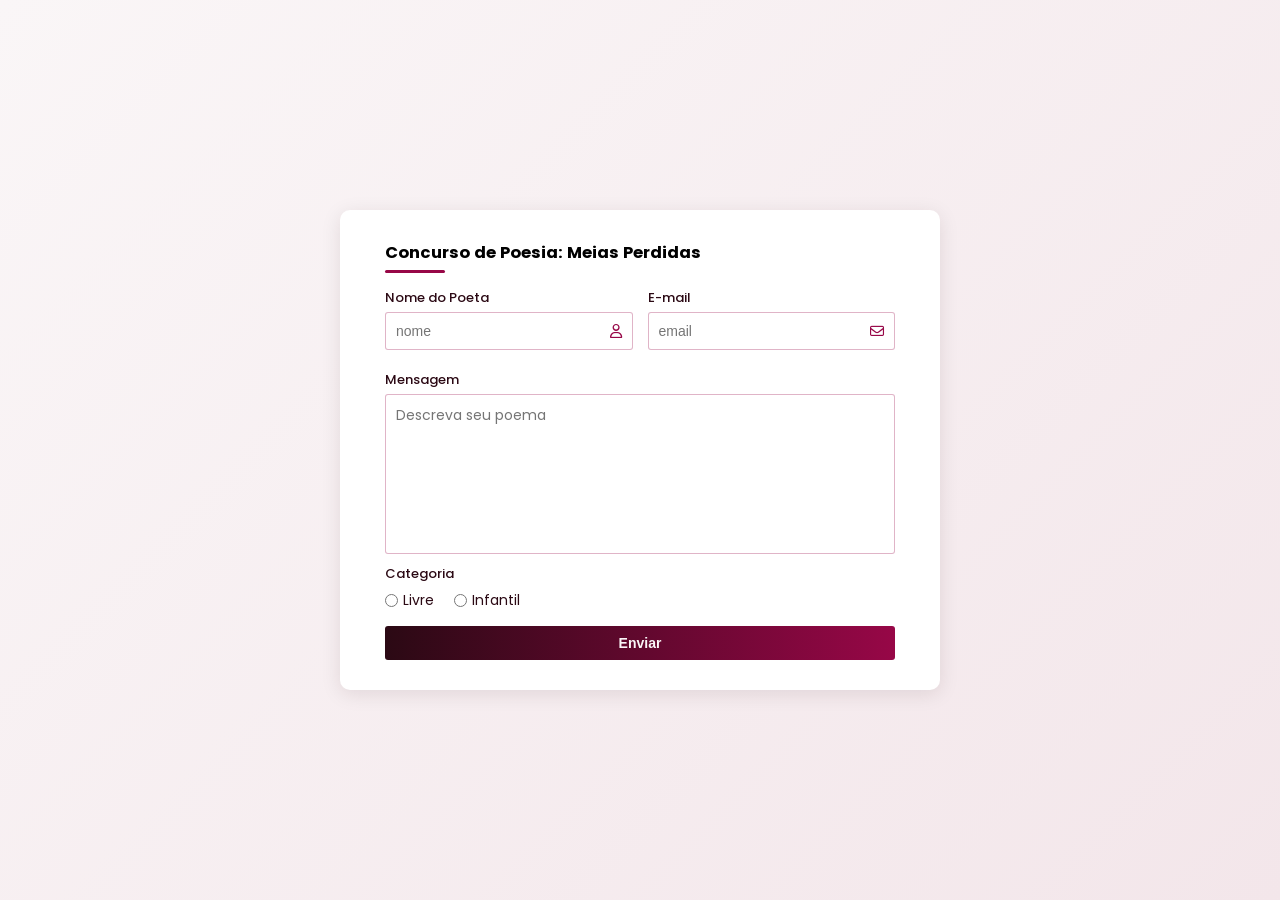
<file: pages/index.html>
<!DOCTYPE html>
<html lang="pt-br">
<head>
    <meta charset="UTF-8">
    <meta name="viewport" content="width=device-width, initial-scale=1.0">
    <link rel="stylesheet" href="../styles/styles.css">
    <link rel="preconnect" href="https://fonts.googleapis.com">
    <link rel="preconnect" href="https://fonts.gstatic.com" crossorigin>
    <link href="https://fonts.googleapis.com/css2?family=Poppins:wght@400;500;600;700&display=swap" rel="stylesheet">
    <link rel="stylesheet" href="https://cdnjs.cloudflare.com/ajax/libs/font-awesome/6.5.1/css/all.min.css">
    <title>Cadastro de Poema</title>
</head>
<body>
    <section>
        <form action="">
            <header>
                <h1 id="cabecalho">Concurso de Poesia: Meias Perdidas</h1>
            </header>

            <!-- Nome e Contato -->
            <section id="dados">
                <section class="grupo-campo">
                    <label for="name" class="rotulo">Nome do Poeta</label>
                    <section class="campo">
                        <input type="text" 
                               id="name" 
                               name="name" 
                               placeholder="nome" 
                               required> 
                        <i class="fa-regular fa-user"></i>
                    </section>
                </section>

                <section class="grupo-campo">
                    <label for="email" class="rotulo">E-mail</label>
                    <section class="campo">
                        <input type="email" 
                               id="email" 
                               name="email" 
                               placeholder="email">
                        <i class="fa-regular fa-envelope"></i>
                    </section>
                </section>
            </section>

            <!-- Descrever o Poema -->
             <h5 class="subtitulos">Mensagem</h5>
            <textarea name="Poema" id="poema" placeholder="Descreva seu poema"></textarea>

            <section class="subtitulos">
                <h5>Categoria</h5>
            </section>
          
            <section id="espacamento-nome-email">
                <input type="radio" id="livre" name="opcao" value="livre">
                <label for="livre">Livre</label>
                
                <input type="radio" id="infantil" name="opcao" value="infantil">
                <label for="infantil">Infantil</label>
            </section>

            <button type="submit">Enviar</button>    
        </form>
    </section>
   
   <aside class="chuva-de-meias" aria-hidden="true">
  <ul>
    <li>🧦</li>
    <li>🧦</li>
    <li>🧦</li>
    <li>🧦</li>
    <li>🧦</li>
    <li>🧦</li>
    <li>🧦</li>
    <li>🧦</li>
  </ul>
</aside>
</body>
</html>
</file>
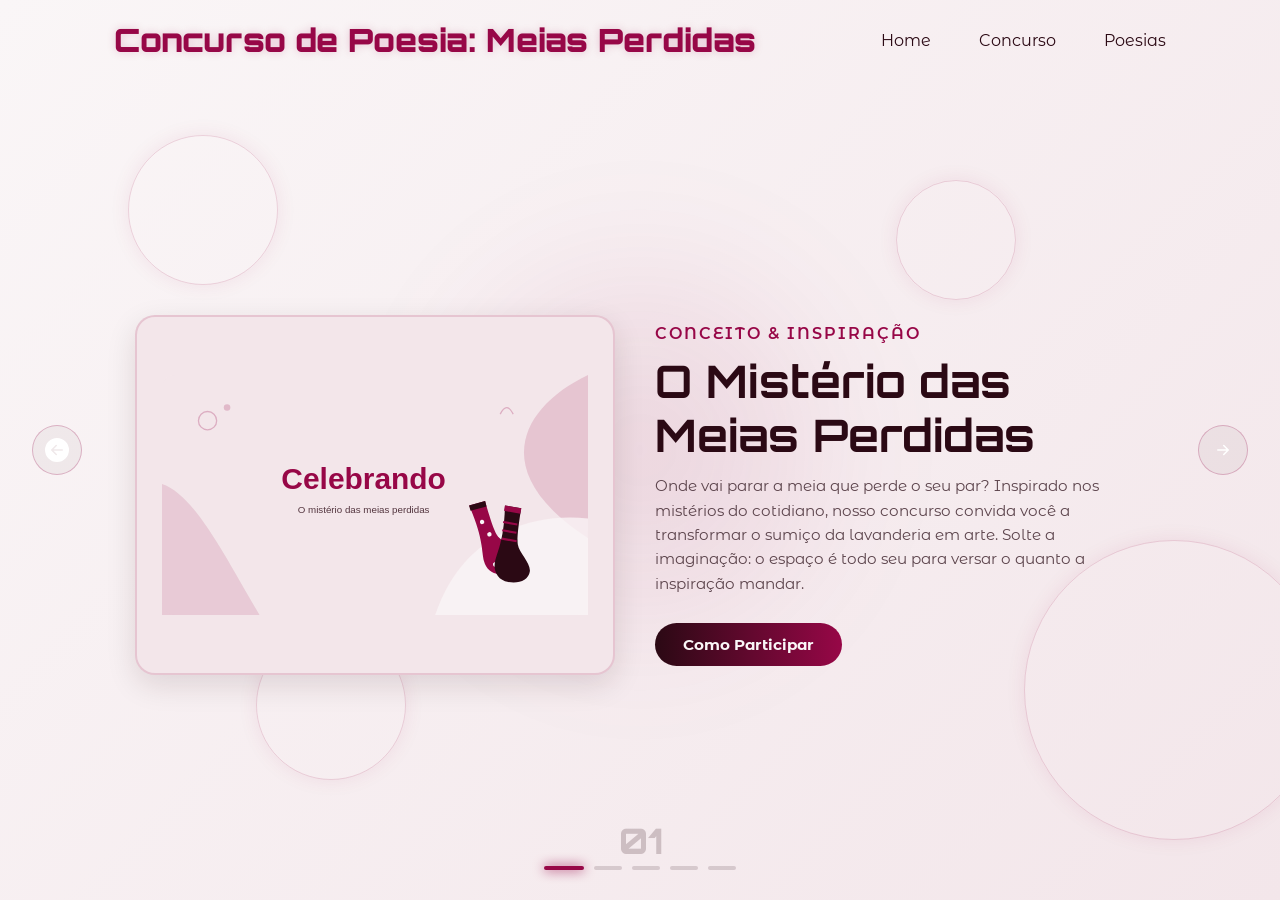
<file: pages/inicio.html>
<!DOCTYPE html>
<html lang="pt-br">
<head>
    <meta charset="UTF-8">
    <meta name="viewport" content="width=device-width, initial-scale=1.0">
    <link rel="preconnect" href="https://fonts.googleapis.com">
    <link rel="preconnect" href="https://fonts.gstatic.com" crossorigin>
    <link href="https://fonts.googleapis.com/css2?family=Montserrat+Alternates:ital,wght@0,100;0,200;0,300;0,400;0,500;0,600;0,700;0,800;0,900;1,100;1,200;1,300;1,400;1,500;1,600;1,700;1,800;1,900&family=Orbitron:wght@400..900&display=swap" rel="stylesheet">
    <link rel="stylesheet" href="../styles/pagina.css">
    <title>Concurso de Poesia</title>
</head>
<body>
    <header>
        <h1 class="logo">Concurso de Poesia: Meias Perdidas</h1>
        <nav>
            <ul>
                <li><a href="#">Home</a></li>
                <li><a href="#">Concurso</a></li>
                <li><a href="#">Poesias</a></li>
            </ul>
        </nav>
    </header>
    
    <main class="container">
        <div class="tecnologia-circulo">
            <div class="circulo"></div>
            <div class="circulo"></div>
            <div class="circulo"></div>
            <div class="circulo"></div>
        </div>

        <section class="lista">

            <article class="item ativo">
                <figure class="produto-img">
                    <img src="../assets/images/meias.svg" alt="Ilustração do Conceito do Concurso">
                </figure>
                <div class="conteudo">
                    <h2 class="produto-tag">Conceito & Inspiração</h2>
                    <h3 class="nome-poeta">O Mistério das Meias Perdidas</h3>
                    <p class="descricao">Onde vai parar a meia que perde o seu par? Inspirado nos mistérios do cotidiano, nosso concurso convida você a transformar o sumiço da lavanderia em arte. Solte a imaginação: o espaço é todo seu para versar o quanto a inspiração mandar.</p>
                    <a href="../pages/index.html" class="btn" target="_blank">Como Participar</a>
                </div>
            </article>

            <article class="item">
                <figure class="produto-img">
                    <img src="../assets/images/captura.png" alt="Gráficos de submissões e inscrições">
                </figure>
                <div class="conteudo">
                    <h2 class="produto-tag">Métricas & Submissões (UA)</h2>
                    <h3 class="nome-poeta">Mural de Poetas & Dados</h3>
                    <p class="descricao">Acompanhe em tempo real os dados de conversão de inscrições e os poemas submetidos. Analise o engajamento dos poetas e a taxa de participação do concurso.</p>
                    <a href="#" class="btn" onclick="alert('Carregando métricas de formulário...'); return false;">Ver Dados de Inscritos</a>
                </div>
            </article>

            <article class="item">
                <figure class="produto-img">
                    <img src="../assets/images/clarice.webp" alt="Clarice Lispector">
                </figure>
                <div class="conteudo">
                    <h2 class="produto-tag">Clarice Lispector</h2>
                    <h3 class="nome-poeta">Uma Aprendizagem ou O Livro dos Prazeres</h3>
                    <p class="descricao">Uma jornada poética sobre aprender a sentir, olhar para dentro e encontrar beleza nas pequenas descobertas cotidianas.</p>
                    <a href="https://www.amazon.com.br/Uma-aprendizagem-livro-dos-prazeres/dp/6555320176" target="_blank" rel="noopener noreferrer" class="btn">Saiba Mais</a>
                </div>
            </article>

            <article class="item">
                <figure class="produto-img">
                    <img src="../assets/images/carlos.webp" alt="Carlos Drummond de Andrade">
                </figure>
                <div class="conteudo">
                    <h2 class="produto-tag">Carlos Drummond de Andrade</h2>
                    <h3 class="nome-poeta">Alguma Poesia</h3>
                    <p class="descricao">A prova de que qualquer assunto banal da vida pode se tornar um grande poema.</p>
                    <a href="https://www.amazon.com.br/Alguma-poesia-Carlos-Drummond-Andrade/dp/6555874619" target="_blank" rel="noopener noreferrer" class="btn">Saiba Mais</a>
                </div>
            </article>

            <article class="item">
                <figure class="produto-img">
                    <img src="../assets/images/cecilia.webp" alt="Cecília Meireles">
                </figure>
                <div class="conteudo">
                    <h2 class="produto-tag">Cecília Meireles</h2>
                    <h3 class="nome-poeta">Ou Isto ou Aquilo</h3>
                    <p class="descricao">Um convite para explorar a sonoridade e a liberdade das palavras na hora de escrever.</p>
                    <a href="https://www.amazon.com.br/Ou-Isto-Aquilo-Cec%C3%ADlia-Meireles/dp/852602129X" target="_blank" rel="noopener noreferrer" class="btn">Saiba Mais</a>
                </div>
            </article>
        </section>

        <div class="setas">
            <button type="button" class="setas-btn" id="prev" aria-label="Anterior">
                <svg xmlns="http://www.w3.org/2000/svg" width="16" height="16" fill="#fff" class="bi bi-arrow-left-circle-fill" viewBox="0 0 16 16">
                    <path d="M8 0a8 8 0 1 0 0 16A8 8 0 0 0 8 0m3.5 7.5a.5.5 0 0 1 0 1H5.707l2.147 2.146a.5.5 0 0 1-.708.708l-3-3a.5.5 0 0 1 0-.708l3-3a.5.5 0 1 1 .708.708L5.707 7.5z"/>
                </svg>
            </button>

            <button type="button" class="setas-btn" id="next" aria-label="Próximo">
                <svg xmlns="http://www.w3.org/2000/svg" width="16" height="16" fill="#fff" class="bi bi-arrow-right-circle-fill" viewBox="0 0 16 16">
                    <path d="M8 0a8 8 0 1 1 0 16A8 8 0 0 0 8 0M4.5 7.5a.5.5 0 0 0 0 1h5.793l-2.147 2.146a.5.5 0 0 0 .708.708l3-3a.5.5 0 0 0 0-.708l-3-3a.5.5 0 1 0-.708.708L10.293 7.5z"/>
                </svg>
            </button>
        </div>

        <div class="indicadores">
            <div class="numeros">01</div>
            <div class="dots">
                <div class="dot ativo"></div>
                <div class="dot"></div>
                <div class="dot"></div>
                <div class="dot"></div>
                <div class="dot"></div>
            </div>
        </div>
    </main>

    <script src="../script/scripts.js"></script>
</body>
</html>
</file>
<file: styles/styles.css>
:root {
  --cor-texto: #2b0914;
  
}

* {
  box-sizing: border-box;
  margin: 0;
  padding: 0;
  
}

body {
  display: flex;
  justify-content: center;
  align-items: center;
  min-height: 100vh;
  background: linear-gradient(135deg, #faf6f7 0%, #f3e6ea 100%);
  font-family: 'Poppins', sans-serif; /* Aplica a fonte em todo o formulário */
}

form {
  min-height: 480px;
  width: 600px;
  background-color: #ffffff;
  border-radius: 10px;
  display: flex;
  justify-content: center;
  align-items: center;
  flex-direction: column;
  box-shadow: 0 4px 20px rgba(43, 9, 20, 0.1);
  padding: 20px 0;
  z-index: 999;
}

header {
  width: 85%;
  padding-bottom: 15px;
  font-size: 11px;
}

#cabecalho {
  text-align: left;
  position: relative;
  display: inline-block;
  padding-bottom: 8px;
}

/* Traço decorativo abaixo do título principal */
#cabecalho::after {
  content: '';
  position: absolute;
  left: 0;
  bottom: 0;
  width: 60px;
  height: 3px;
  background-color: #970747;
  border-radius: 2px;
}

/* Estrutura que segura Nome e E-mail lado a lado */
#dados {
  display: flex;
  gap: 15px;
  width: 85%;
  margin-bottom: 10px;
}

/* Garante que o Nome e o E-mail tenham EXATAMENTE a mesma largura */
.grupo-campo {
  display: flex;
  flex-direction: column;
  flex: 1;
}

/* Rótulos acima de cada caixa (Nome do Poeta e E-mail) */
.rotulo {
  font-size: 13px;
  color: var(--cor-texto);
  margin-bottom: 4px;
  font-weight: 500;
}

/* Moldura retangular onde fica o texto e o ícone */
.campo {
  display: flex;
  align-items: center;
  border: 1px solid rgba(151, 7, 71, 0.3);
  border-radius: 3px;
  padding: 0 10px;
  height: 38px;
  background-color: #ffffff;
}

/* Preenche todo o espaço interno da caixa */
.campo input {
  width: 100%;
  height: 100%;
  border: none;
  outline: none;
  font-size: 14px;
  color: var(--cor-texto);
  background: transparent;
}

.campo i {
  color: #970747;
  font-size: 14px;
  margin-left: 8px;
}

/* Subtítulos 'Mensagem' e 'Categoria' */
.subtitulos {
  width: 85%;
  margin-top: 10px;
  margin-bottom: 4px;
}

.subtitulos h5, h5.subtitulos {
  font-size: 13px;
  font-weight: 500;
  color: var(--cor-texto);
}

textarea {
  padding: 10px;
  height: 160px;
  width: 85%;
  border: 1px solid rgba(151, 7, 71, 0.3);
  background-color: #ffffff;
  color: var(--cor-texto);
  border-radius: 3px;
  resize: none;
  font-family: inherit;
  font-size: 14px;
  outline: none;
}

#espacamento-nome-email {
  display: flex;
  align-items: center;
  width: 85%;
  padding-top: 2px;
  padding-bottom: 15px;
}

#espacamento-nome-email input[type="radio"] {
  margin-right: 5px;
  cursor: pointer;
  accent-color: #970747;
}

#espacamento-nome-email label {
  margin-right: 20px;
  font-size: 14px;
  color: var(--cor-texto);
  cursor: pointer;
}

button {
  font-size: 14px;
  height: 34px;
  width: 85%;
  cursor: pointer;
  border: none;
  border-radius: 3px;
  background: linear-gradient(90deg, #2b0914, #970747);
  color: #faf6f7;
  font-weight: 600;
  transition: transform 0.2s ease;
}

button:hover {
  transform: scale(0.98);
}

.chuva-de-meias {
  position: fixed;
  top: 0;
  left: 0;
  width: 100vw;
  height: 100vh;
  pointer-events: none;
  overflow: hidden;
}

.chuva-de-meias ul {
  list-style: none;
  margin: 0;
  padding: 0;
}

.chuva-de-meias li {
  position: absolute;
  top: -50px;
  animation: cair linear infinite;
}

@keyframes cair {
  0% {
    transform: translateY(0) rotate(0deg);
    opacity: 1;
  }
  80% {
    opacity: 1;
  }
  100% {
    transform: translateY(105vh) rotate(360deg);
    opacity: 0;
  }
}

/* Variação de posição, tamanho e velocidade */
.chuva-de-meias li:nth-child(1) { left: 8%;  animation-duration: 3.5s; animation-delay: 0s;   font-size: 24px; }
.chuva-de-meias li:nth-child(2) { left: 22%; animation-duration: 5.2s; animation-delay: 1.5s; font-size: 32px; }
.chuva-de-meias li:nth-child(3) { left: 35%; animation-duration: 4.0s; animation-delay: 0.5s; font-size: 20px; }
.chuva-de-meias li:nth-child(4) { left: 48%; animation-duration: 6.0s; animation-delay: 2.2s; font-size: 36px; }
.chuva-de-meias li:nth-child(5) { left: 63%; animation-duration: 3.8s; animation-delay: 0.8s; font-size: 28px; }
.chuva-de-meias li:nth-child(6) { left: 76%; animation-duration: 4.8s; animation-delay: 1.8s; font-size: 22px; }
.chuva-de-meias li:nth-child(7) { left: 89%; animation-duration: 5.5s; animation-delay: 0.3s; font-size: 34px; }
.chuva-de-meias li:nth-child(8) { left: 15%; animation-duration: 4.2s; animation-delay: 2.8s; font-size: 26px; }
</file>
<file: styles/pagina.css>
* {
    margin: 0;
    padding: 0;
    box-sizing: border-box;
    list-style: none;
    font-family: "Montserrat Alternates", sans-serif;
}

body {
    background-color: #faf6f7;
    color: #2b0914;
    font-size: 16px;
    overflow: hidden;
}

header {
    position: fixed;
    width: 90vw;
    top: 0;
    left: 50%;
    transform: translateX(-50%);
    padding: 20px 50px;
    display: flex;
    justify-content: space-between;
    align-items: center;
    z-index: 10;
}

.logo {
    font-family: "Orbitron", sans-serif;
    font-size: 2rem;
    font-weight: 900;
    color: #970747;
    text-shadow: 0 0 10px rgba(151, 7, 71, 0.2);
}

header nav ul {
    display: flex;
    gap: 48px;
}

header nav ul li {
    cursor: pointer;
    position: relative;
    padding: 5px 0;
}

header nav ul li a {
    color: inherit;
    text-decoration: none;
}

header nav ul li::after {
    content: '';
    position: absolute;
    left: 0;
    bottom: 0;
    width: 0;
    height: 2px;
    background-color: #970747;
    transition: width 0.6s ease;
}

header nav ul li:hover::after {
    width: 100%;
}

.container {
    height: 100vh;
    position: relative;
    background: linear-gradient(135deg, #faf6f7 0%, #f3e6ea 100%);
    overflow: hidden;
}

.container::before {
    content: '';
    position: absolute;
    width: 500px;
    height: 500px;
    border-radius: 50%;
    background: radial-gradient(circle, rgba(151, 7, 71, 0.12) 0%, rgba(250, 246, 247, 0) 70%);
    top: 50%;
    left: 50%;
    transform: translate(-50%, -50%);
    filter: blur(50px);
    z-index: 1;
    animation: pulsando 4s infinite alternate;
}

@keyframes pulsando {
    0% {
        opacity: 0.5;
        transform: translate(-50%, -50%) scale(0.8);
    }
    100% {
        opacity: 1;
        transform: translate(-50%, -50%) scale(2);
    }
}

.lista {
    width: 85%;
    height: 100%;
    margin: 0 auto;
    position: relative;
}

/* SLIDE INATIVO */
.item {
    position: absolute;
    inset: 0;
    display: flex;
    flex-direction: row;
    justify-content: center; /* Centraliza a imagem e o texto juntos */
    align-items: center;
    gap: 40px;               /* Distância aproximada entre a imagem e o texto */
    padding-top: 90px;
    opacity: 0;
    transform: translateX(100vw);
    transition: transform 0.7s ease-in-out, opacity 0.7s ease-in-out;
    pointer-events: none;
    z-index: 1;
}

.item.active,
.item.ativo {
    opacity: 1;
    transform: translateX(0);
    pointer-events: auto;
    z-index: 2;
}

/* container da imagem */
.produto-img {
    width: 45%;
    max-width: 480px;
    height: 360px; 
    display: flex;
    align-items: center;
    justify-content: center;
    z-index: 2;
    background: #f3e6ea;
    border-radius: 20px;
    border: 2px solid rgba(151, 7, 71, 0.15);
    box-shadow: 0 10px 30px rgba(43, 9, 20, 0.12);
    overflow: hidden;
}

/* padronizar foto dos poetas*/
.produto-img img {
    width: 100%;
    height: 100%;
    object-fit: contain; /* Exibe a imagem completa sem nenhum corte */
    padding: 15px;       /* Cria uma margem interna para a capa respirar no card */
    transform: translateX(100px);
    opacity: 0;
    transition: transform 0.6s ease, opacity 0.6s ease;
    transition-delay: 0.3s;
}

/* TRATAMENTO PARA VETORES SVG (NÃO CORTAR) */
.produto-img img[src$=".svg"] {
    object-fit: contain;
    padding: 25px;
}

.item.active .produto-img img,
.item.ativo .produto-img img {
    transform: translateX(0);
    opacity: 1;
}

/* CONTEÚDO (TEXTO DO LADO DIREITO) */
.conteudo {
    width: 45%;
    display: flex;
    flex-direction: column;
    align-items: flex-start;
    gap: 12px;
    z-index: 2;
}

.produto-tag {
    font-size: 1rem;
    text-transform: uppercase;
    color: #970747;
    font-weight: 600;
    letter-spacing: 2px;
}

.nome-poeta {
    font-family: "Orbitron", sans-serif;
    font-size: 2.8rem;
    font-weight: 700;
    color: #2b0914;
    line-height: 1.2;
}

.descricao {
    font-size: 0.95rem;
    color: #5c444c;
    line-height: 1.6;
    max-width: 500px;
    margin-bottom: 15px;
}

/* BOTÃO DE AÇÃO */
.btn {
    position: relative;
    z-index: 10;
    display: inline-block;
    text-decoration: none;
    background: linear-gradient(90deg, #2b0914, #970747);
    color: #faf6f7;
    border: none;
    padding: 12px 28px;
    font-size: 0.95rem;
    font-weight: 700;
    border-radius: 30px;
    cursor: pointer;
    transition: all 0.3s ease;
    pointer-events: auto;
}

.btn:hover {
    box-shadow: 0 0 20px rgba(151, 7, 71, 0.4);
    transform: translateY(-2px);
}

/* NAVEGAÇÃO DAS SETAS */
.setas {
    position: absolute;
    width: 95%;
    top: 50%;
    left: 50%;
    transform: translate(-50%, -50%);
    display: flex;
    justify-content: space-between;
    z-index: 5;
    pointer-events: none;
}

.setas-btn {
    width: 50px;
    height: 50px;
    border-radius: 50%;
    cursor: pointer;
    background-color: rgba(43, 9, 20, 0.04);
    border: 1px solid rgba(151, 7, 71, 0.25);
    display: flex;
    align-items: center;
    justify-content: center;
    pointer-events: auto;
    transition: all 0.3s ease;
}

.setas-btn svg {
    width: 24px;
    height: 24px;
    transition: transform 0.2s ease;
}

.setas-btn:hover {
    background-color: rgba(151, 7, 71, 0.12);
    box-shadow: 0 0 15px rgba(151, 7, 71, 0.25);
}

.setas-btn:hover svg {
    transform: scale(1.1);
}

/* INDICADORES INFERIORES */
.indicadores {
    position: absolute;
    bottom: 30px;
    left: 50%;
    transform: translateX(-50%);
    display: flex;
    flex-direction: column;
    align-items: center;
    gap: 8px;
    z-index: 5;
}

.numeros {
    font-family: "Orbitron", sans-serif;
    font-size: 2.2rem;
    font-weight: 800;
    color: rgba(43, 9, 20, 0.2);
    line-height: 1;
}

.dots {
    display: flex;
    gap: 10px;
    justify-content: center;
    align-items: center;
}

.dot {
    width: 28px;
    height: 4px;
    background-color: rgba(43, 9, 20, 0.15);
    border-radius: 2px;
    cursor: pointer;
    transition: all 0.3s ease;
}

.dot.ativo,
.dot.active {
    background-color: #970747;
    box-shadow: 0 0 12px #970747;
    width: 40px;
}

/* CÍRCULOS DECORATIVOS DE FUNDO */
.tecnologia-circulo {
    position: absolute;
    top: 0;
    left: 0;
    width: 100%;
    height: 100%;
    overflow: hidden;
    pointer-events: none;
}

.circulo {
    position: absolute;
    border-radius: 50%;
    border: 1px solid rgba(151, 7, 71, 0.15);
    box-shadow: 0 0 20px rgba(151, 7, 71, 0.08);
}

.circulo:nth-child(1) {
    width: 300px;
    height: 300px;
    top: 60%;
    left: 80%;
}

.circulo:nth-child(2) {
    width: 150px;
    height: 150px;
    top: 70%;
    left: 20%;
}

.circulo:nth-child(3) {
    width: 150px;
    height: 150px;
    top: 15%;
    left: 10%;
}

.circulo:nth-child(4) {
    width: 120px;
    height: 120px;
    top: 20%;
    left: 70%;
}
</file>
